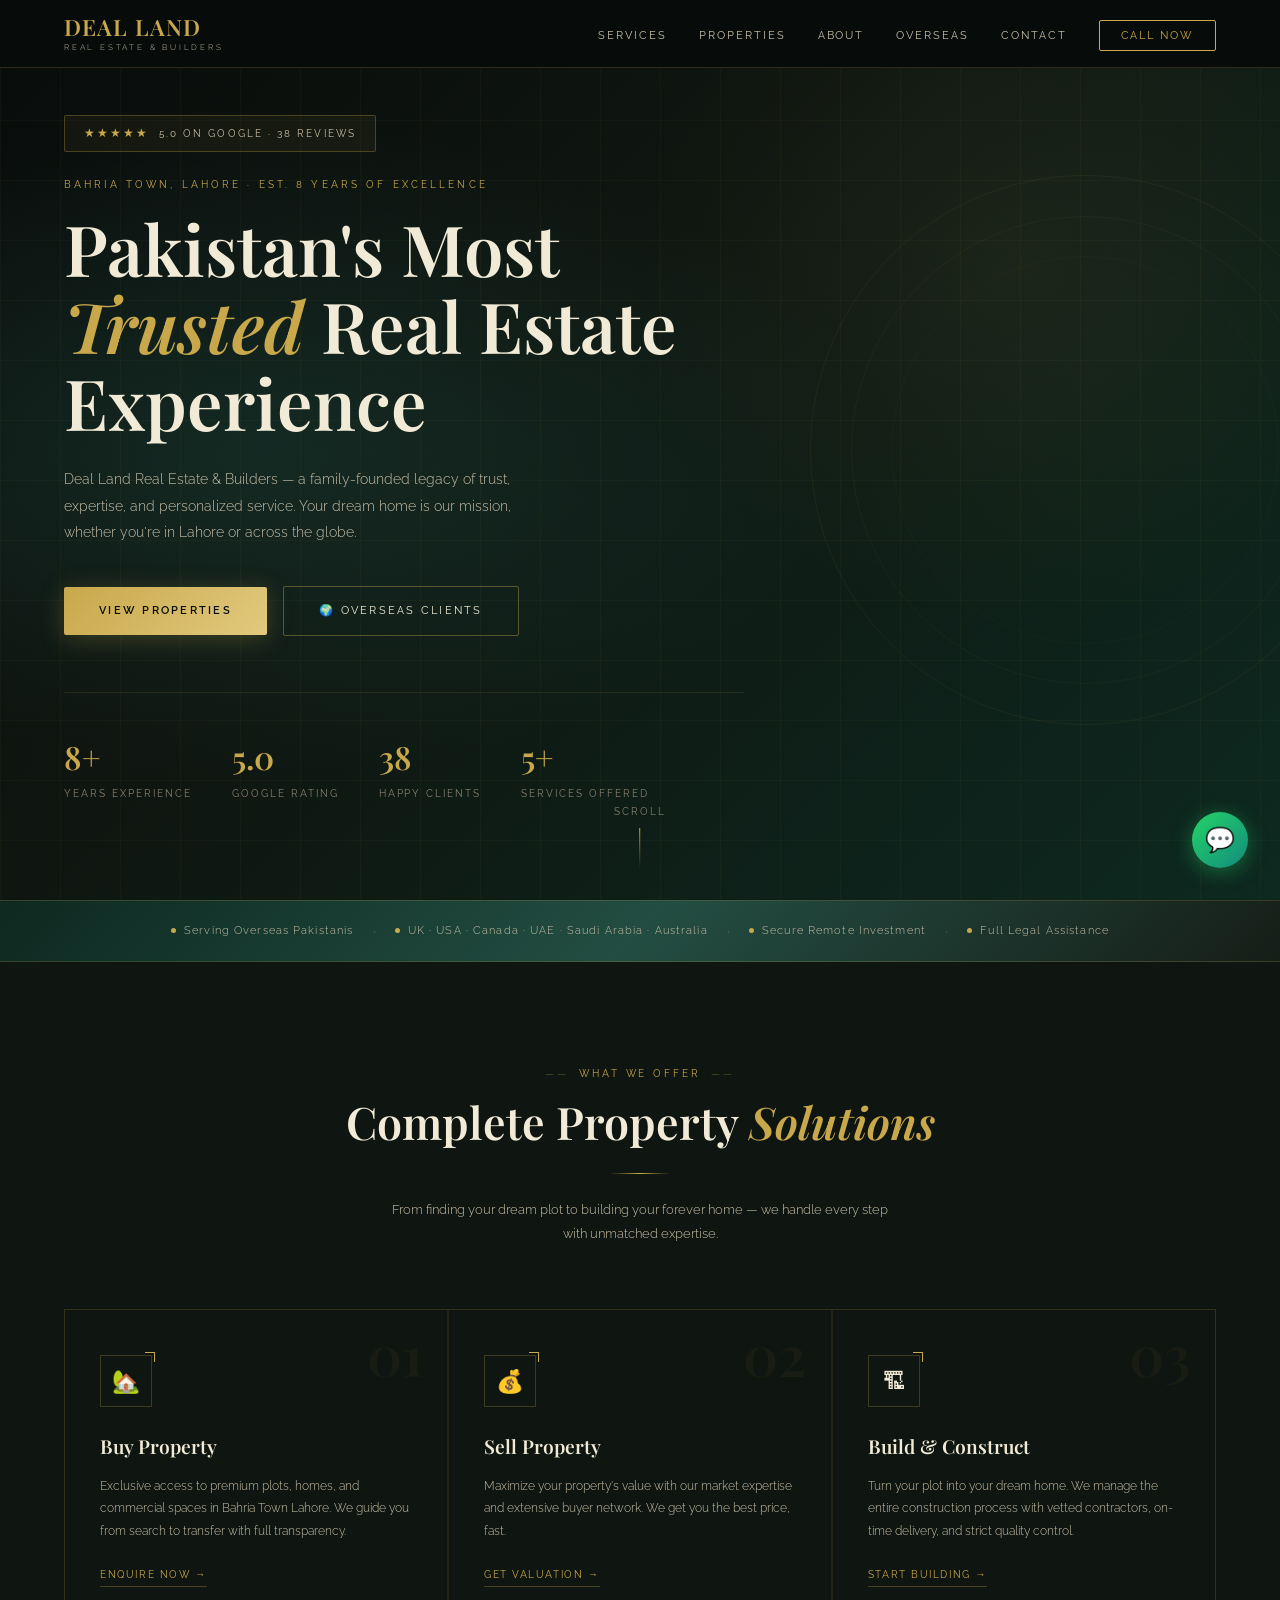
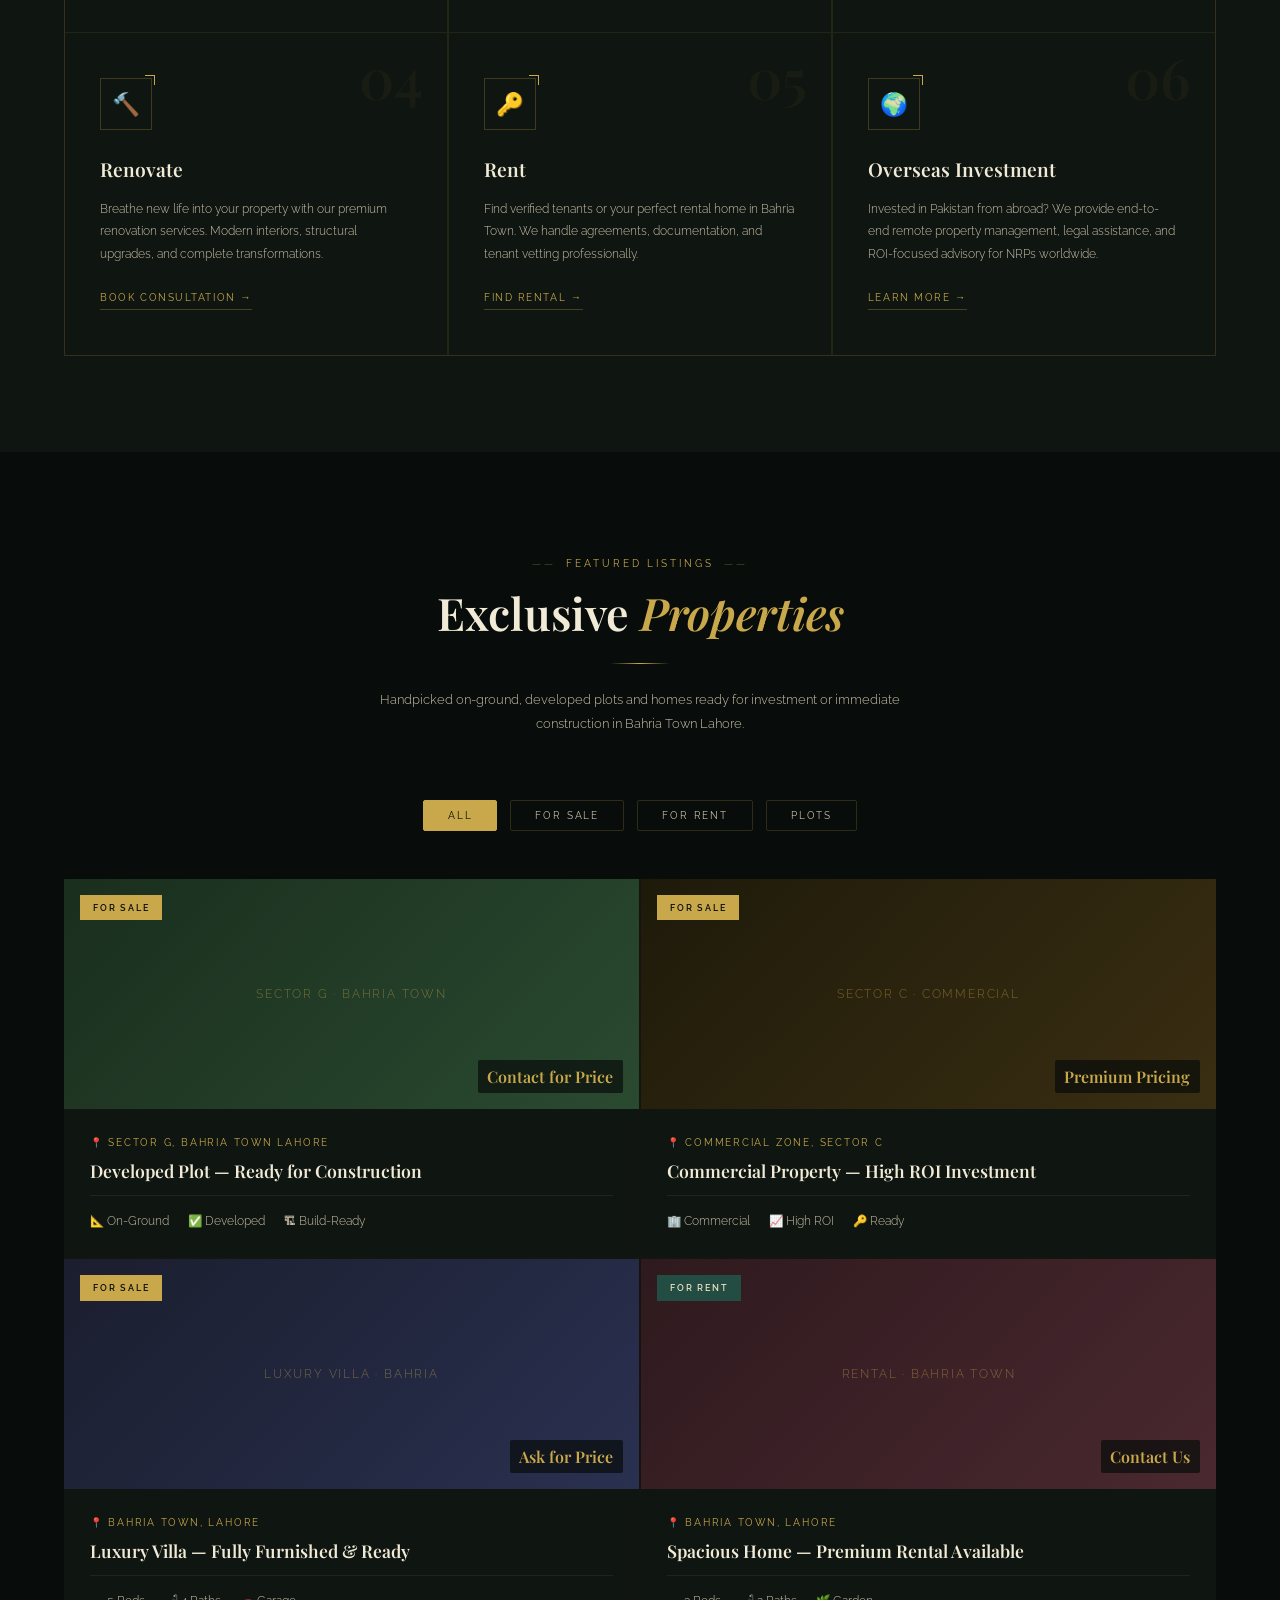
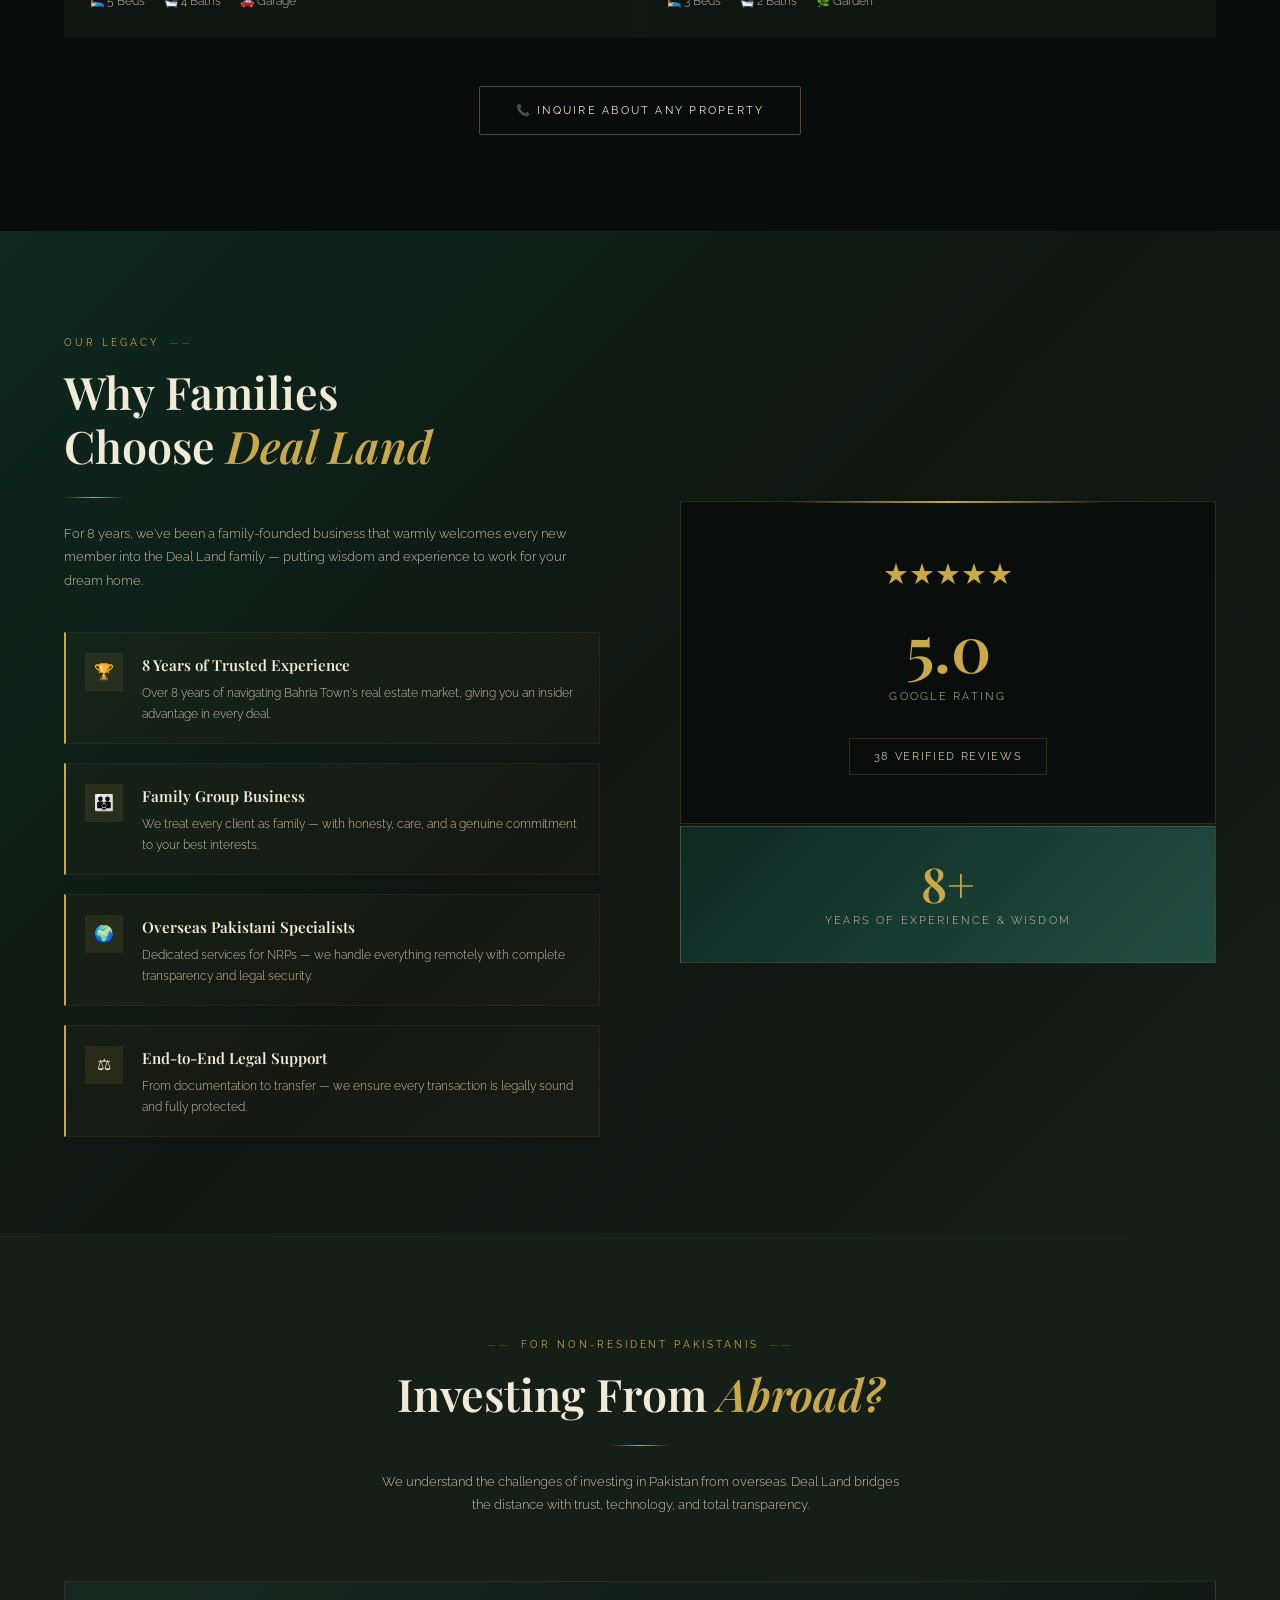
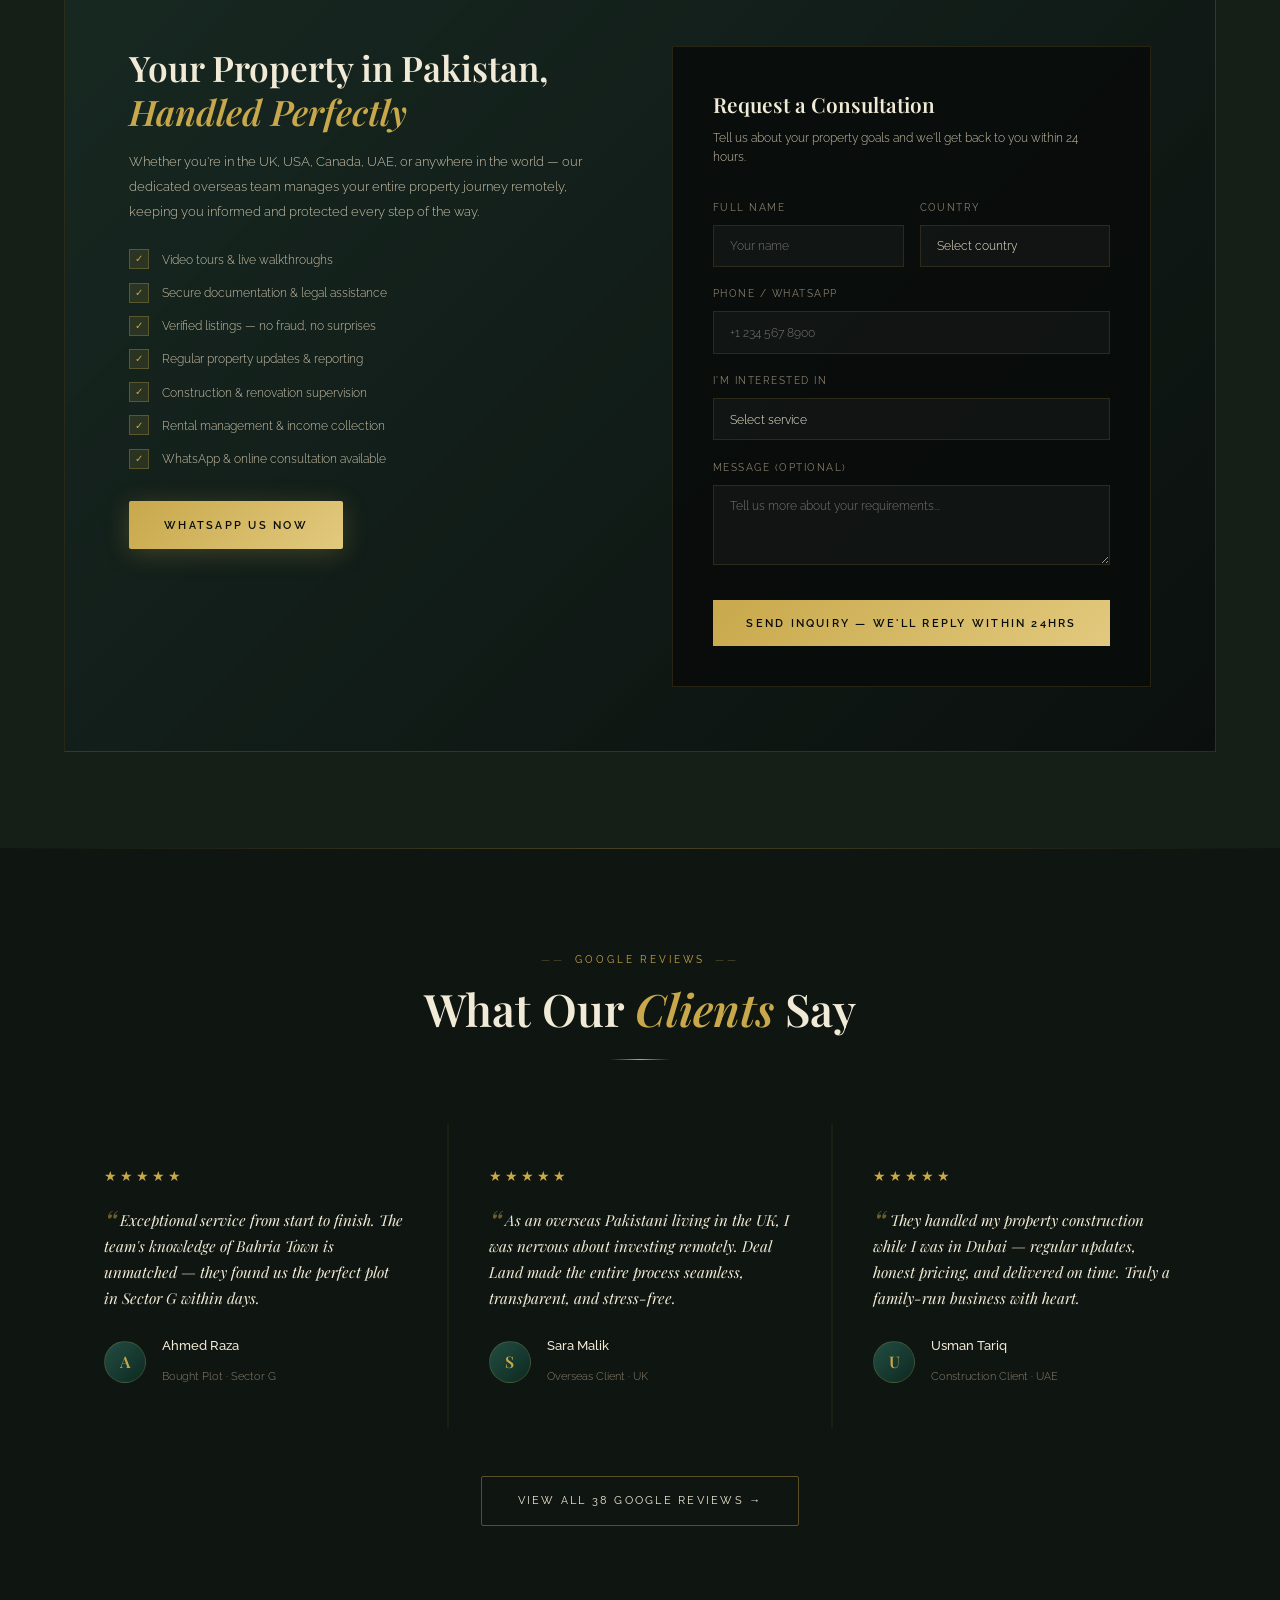
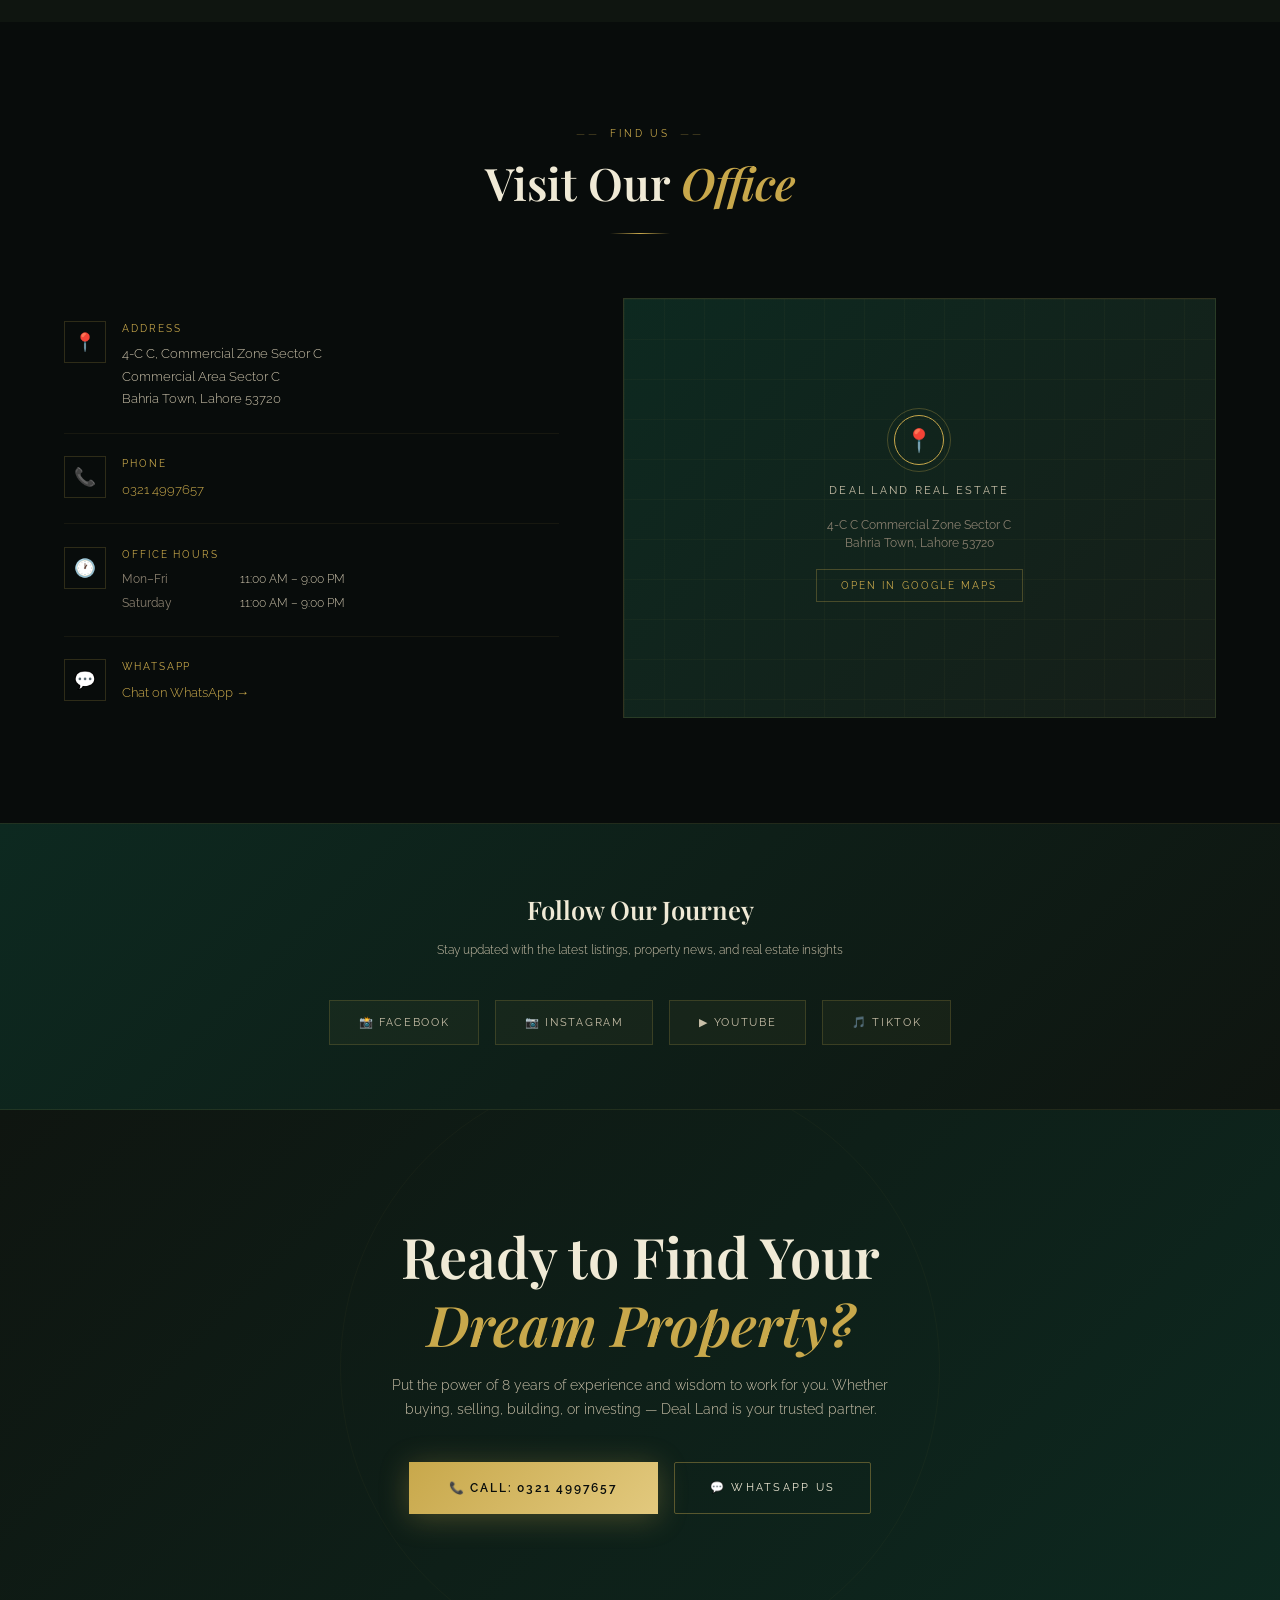
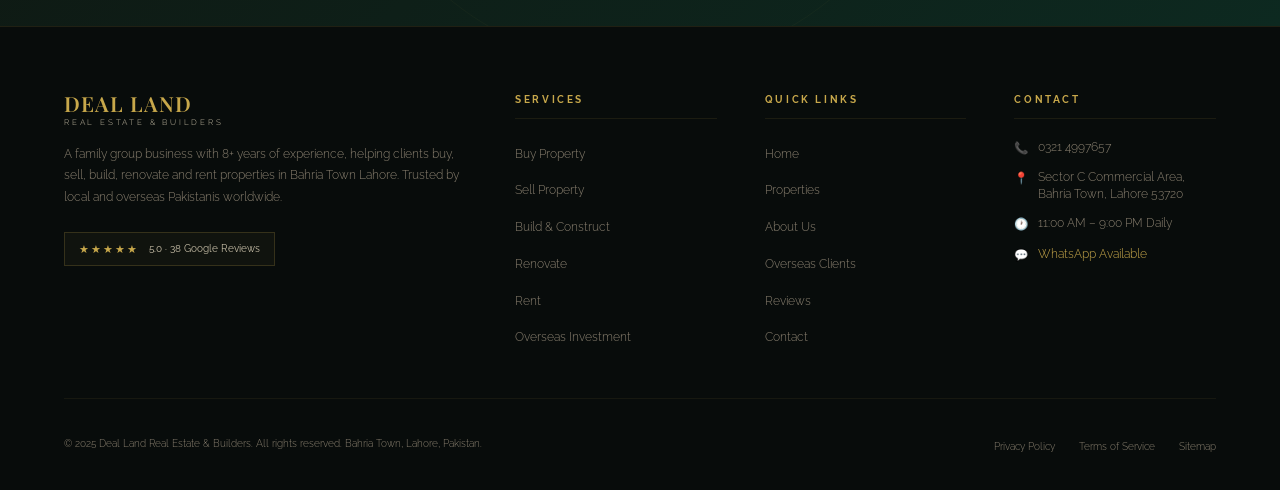
<file: index.html>
<!DOCTYPE html>
<html lang="en">
<head>
<meta charset="UTF-8">
<meta name="viewport" content="width=device-width, initial-scale=1.0">
<title>Deal Land Real Estate & Builders | Luxury Properties in Bahria Town Lahore</title>
<meta name="description" content="Deal Land Real Estate & Builders — Bahria Town Lahore's most trusted property experts. Buy, Sell, Rent, Build & Renovate with 8 years of expertise. 5.0 Google Rating. Serving local and overseas Pakistanis.">
<meta name="keywords" content="real estate Bahria Town Lahore, property for sale Lahore, plots Bahria Town, overseas Pakistani property, buy property Pakistan, Deal Land Real Estate, luxury homes Lahore, Sector G Bahria Town">
<meta name="author" content="Deal Land Real Estate and Builders">
<meta property="og:title" content="Deal Land Real Estate & Builders | Bahria Town Lahore">
<meta property="og:description" content="Pakistan's royal real estate experience. Buy, Sell, Rent, Build & Renovate. Trusted by local & overseas Pakistanis. 5.0 on Google.">
<meta property="og:type" content="website">
<meta property="og:locale" content="en_PK">
<meta name="geo.region" content="PK-PB">
<meta name="geo.placename" content="Lahore, Pakistan">
<link rel="canonical" href="https://deallandrealestate.com">
<link href="https://fonts.googleapis.com/css2?family=Playfair+Display:ital,wght@0,400;0,600;0,700;1,400;1,600&family=Raleway:wght@200;300;400;500;600&display=swap" rel="stylesheet">
<link rel="stylesheet" href="style.css">
<script type="application/ld+json">
{
  "@context": "https://schema.org",
  "@type": "RealEstateAgent",
  "name": "Deal Land Real Estate and Builders",
  "address": {
    "@type": "PostalAddress",
    "streetAddress": "4-C C, Commercial Zone Sector C Commercial Area",
    "addressLocality": "Bahria Town, Lahore",
    "postalCode": "53720",
    "addressCountry": "PK"
  },
  "telephone": "+92-321-4997657",
  "openingHours": "Mo-Sa 11:00-21:00",
  "aggregateRating": {
    "@type": "AggregateRating",
    "ratingValue": "5.0",
    "reviewCount": "38"
  },
  "description": "8 years of experience in real estate. We offer Buy, Sell, Build, Renovate and Rent services in Bahria Town Lahore.",
  "sameAs": [
    "https://www.facebook.com/deallandrealestate",
    "https://www.instagram.com/deallandrealestate",
    "https://www.youtube.com/@deallandrealestate",
    "https://www.tiktok.com/@deallandrealestate"
  ]
}
</script>
</head>
<body>

<!-- NAV -->
<nav id="navbar" aria-label="Main navigation">
  <div class="nav-logo">
    DEAL LAND
    <span>Real Estate &amp; Builders</span>
  </div>
  <ul class="nav-links" id="navLinks" role="list">
    <li><a href="#services">Services</a></li>
    <li><a href="#listings">Properties</a></li>
    <li><a href="#about">About</a></li>
    <li><a href="#overseas">Overseas</a></li>
    <li><a href="#contact">Contact</a></li>
    <li><a href="tel:+923214997657" class="nav-cta">Call Now</a></li>
  </ul>
  <button class="hamburger" id="hamburger" aria-label="Toggle menu" aria-expanded="false">
    <span></span><span></span><span></span>
  </button>
</nav>

<!-- HERO -->
<header id="home" class="hero" role="banner">
  <div class="hero-bg" aria-hidden="true"></div>
  <div class="hero-grid" aria-hidden="true"></div>
  <div class="hero-ornament" aria-hidden="true"></div>
  <div class="hero-content">
    <div class="hero-badge">
      <span class="hero-badge-stars">&#9733;&#9733;&#9733;&#9733;&#9733;</span>
      <span class="hero-badge-text">5.0 on Google &middot; 38 Reviews</span>
    </div>
    <span class="hero-tag">Bahria Town, Lahore &middot; Est. 8 Years of Excellence</span>
    <h1>Pakistan's Most<br><em>Trusted</em> Real Estate<br>Experience</h1>
    <p class="hero-desc">Deal Land Real Estate &amp; Builders — a family-founded legacy of trust, expertise, and personalized service. Your dream home is our mission, whether you're in Lahore or across the globe.</p>
    <div class="hero-actions">
      <a href="#listings" class="btn-primary">View Properties</a>
      <a href="#overseas" class="btn-outline">&#127757; Overseas Clients</a>
    </div>
    <div class="hero-stats">
      <div class="hero-stat">
        <span class="hero-stat-num">8+</span>
        <span class="hero-stat-label">Years Experience</span>
      </div>
      <div class="hero-stat">
        <span class="hero-stat-num">5.0</span>
        <span class="hero-stat-label">Google Rating</span>
      </div>
      <div class="hero-stat">
        <span class="hero-stat-num">38</span>
        <span class="hero-stat-label">Happy Clients</span>
      </div>
      <div class="hero-stat">
        <span class="hero-stat-num">5+</span>
        <span class="hero-stat-label">Services Offered</span>
      </div>
    </div>
  </div>
  <div class="scroll-indicator" aria-hidden="true">
    <span>Scroll</span>
    <div class="scroll-line"></div>
  </div>
</header>

<!-- OVERSEAS TICKER -->
<div class="overseas-banner" role="complementary">
  <div class="ob-item"><div class="ob-dot"></div>Serving Overseas Pakistanis</div>
  <div class="ob-sep">&middot;</div>
  <div class="ob-item"><div class="ob-dot"></div>UK &middot; USA &middot; Canada &middot; UAE &middot; Saudi Arabia &middot; Australia</div>
  <div class="ob-sep">&middot;</div>
  <div class="ob-item"><div class="ob-dot"></div>Secure Remote Investment</div>
  <div class="ob-sep">&middot;</div>
  <div class="ob-item"><div class="ob-dot"></div>Full Legal Assistance</div>
</div>

<!-- SERVICES -->
<section id="services" class="services-section" aria-labelledby="services-title">
  <div class="section-header fade-up">
    <span class="section-tag">What We Offer</span>
    <h2 class="section-title" id="services-title">Complete Property <em>Solutions</em></h2>
    <div class="gold-divider"></div>
    <p class="section-sub">From finding your dream plot to building your forever home — we handle every step with unmatched expertise.</p>
  </div>
  <div class="services-grid" role="list">
    <div class="service-card fade-up" role="listitem">
      <span class="service-num">01</span>
      <div class="service-icon">&#127969;</div>
      <h3 class="service-title">Buy Property</h3>
      <p class="service-desc">Exclusive access to premium plots, homes, and commercial spaces in Bahria Town Lahore. We guide you from search to transfer with full transparency.</p>
      <a href="#contact" class="service-link">Enquire Now &rarr;</a>
    </div>
    <div class="service-card fade-up" role="listitem">
      <span class="service-num">02</span>
      <div class="service-icon">&#128176;</div>
      <h3 class="service-title">Sell Property</h3>
      <p class="service-desc">Maximize your property's value with our market expertise and extensive buyer network. We get you the best price, fast.</p>
      <a href="#contact" class="service-link">Get Valuation &rarr;</a>
    </div>
    <div class="service-card fade-up" role="listitem">
      <span class="service-num">03</span>
      <div class="service-icon">&#127959;</div>
      <h3 class="service-title">Build &amp; Construct</h3>
      <p class="service-desc">Turn your plot into your dream home. We manage the entire construction process with vetted contractors, on-time delivery, and strict quality control.</p>
      <a href="#contact" class="service-link">Start Building &rarr;</a>
    </div>
    <div class="service-card fade-up" role="listitem">
      <span class="service-num">04</span>
      <div class="service-icon">&#128296;</div>
      <h3 class="service-title">Renovate</h3>
      <p class="service-desc">Breathe new life into your property with our premium renovation services. Modern interiors, structural upgrades, and complete transformations.</p>
      <a href="#contact" class="service-link">Book Consultation &rarr;</a>
    </div>
    <div class="service-card fade-up" role="listitem">
      <span class="service-num">05</span>
      <div class="service-icon">&#128273;</div>
      <h3 class="service-title">Rent</h3>
      <p class="service-desc">Find verified tenants or your perfect rental home in Bahria Town. We handle agreements, documentation, and tenant vetting professionally.</p>
      <a href="#contact" class="service-link">Find Rental &rarr;</a>
    </div>
    <div class="service-card fade-up" role="listitem">
      <span class="service-num">06</span>
      <div class="service-icon">&#127757;</div>
      <h3 class="service-title">Overseas Investment</h3>
      <p class="service-desc">Invested in Pakistan from abroad? We provide end-to-end remote property management, legal assistance, and ROI-focused advisory for NRPs worldwide.</p>
      <a href="#overseas" class="service-link">Learn More &rarr;</a>
    </div>
  </div>
</section>

<!-- LISTINGS -->
<section id="listings" class="listings-section" aria-labelledby="listings-title">
  <div class="section-header fade-up">
    <span class="section-tag">Featured Listings</span>
    <h2 class="section-title" id="listings-title">Exclusive <em>Properties</em></h2>
    <div class="gold-divider"></div>
    <p class="section-sub">Handpicked on-ground, developed plots and homes ready for investment or immediate construction in Bahria Town Lahore.</p>
  </div>
  <div class="listing-filters fade-up" role="group" aria-label="Filter properties">
    <button class="filter-btn active" data-filter="all">All</button>
    <button class="filter-btn" data-filter="sale">For Sale</button>
    <button class="filter-btn" data-filter="rent">For Rent</button>
    <button class="filter-btn" data-filter="plot">Plots</button>
  </div>
  <div class="listings-grid" id="listingsGrid" role="list">
    <article class="listing-card fade-up" data-type="plot sale" role="listitem">
      <div class="listing-img-wrap">
        <div class="prop-placeholder prop-p1">Sector G &middot; Bahria Town</div>
        <span class="listing-badge">For Sale</span>
        <span class="listing-price">Contact for Price</span>
      </div>
      <div class="listing-body">
        <div class="listing-loc">&#128205; Sector G, Bahria Town Lahore</div>
        <h3 class="listing-title">Developed Plot — Ready for Construction</h3>
        <div class="listing-features">
          <div class="listing-feat">&#128208; On-Ground</div>
          <div class="listing-feat">&#9989; Developed</div>
          <div class="listing-feat">&#127959; Build-Ready</div>
        </div>
      </div>
    </article>
    <article class="listing-card fade-up" data-type="sale" role="listitem">
      <div class="listing-img-wrap">
        <div class="prop-placeholder prop-p2">Sector C &middot; Commercial</div>
        <span class="listing-badge">For Sale</span>
        <span class="listing-price">Premium Pricing</span>
      </div>
      <div class="listing-body">
        <div class="listing-loc">&#128205; Commercial Zone, Sector C</div>
        <h3 class="listing-title">Commercial Property — High ROI Investment</h3>
        <div class="listing-features">
          <div class="listing-feat">&#127970; Commercial</div>
          <div class="listing-feat">&#128200; High ROI</div>
          <div class="listing-feat">&#128273; Ready</div>
        </div>
      </div>
    </article>
    <article class="listing-card fade-up" data-type="sale" role="listitem">
      <div class="listing-img-wrap">
        <div class="prop-placeholder prop-p3">Luxury Villa &middot; Bahria</div>
        <span class="listing-badge">For Sale</span>
        <span class="listing-price">Ask for Price</span>
      </div>
      <div class="listing-body">
        <div class="listing-loc">&#128205; Bahria Town, Lahore</div>
        <h3 class="listing-title">Luxury Villa — Fully Furnished &amp; Ready</h3>
        <div class="listing-features">
          <div class="listing-feat">&#128716; 5 Beds</div>
          <div class="listing-feat">&#128705; 4 Baths</div>
          <div class="listing-feat">&#128663; Garage</div>
        </div>
      </div>
    </article>
    <article class="listing-card fade-up" data-type="rent" role="listitem">
      <div class="listing-img-wrap">
        <div class="prop-placeholder prop-p4">Rental &middot; Bahria Town</div>
        <span class="listing-badge rent">For Rent</span>
        <span class="listing-price">Contact Us</span>
      </div>
      <div class="listing-body">
        <div class="listing-loc">&#128205; Bahria Town, Lahore</div>
        <h3 class="listing-title">Spacious Home — Premium Rental Available</h3>
        <div class="listing-features">
          <div class="listing-feat">&#128716; 3 Beds</div>
          <div class="listing-feat">&#128705; 2 Baths</div>
          <div class="listing-feat">&#127807; Garden</div>
        </div>
      </div>
    </article>
  </div>
  <div class="section-cta fade-up">
    <a href="#contact" class="btn-outline">&#128222; Inquire About Any Property</a>
  </div>
</section>

<!-- WHY US -->
<section id="about" class="why-section" aria-labelledby="why-title">
  <div class="why-grid">
    <div class="why-left fade-up">
      <div class="section-header why-header">
        <span class="section-tag why-tag">Our Legacy</span>
        <h2 class="section-title" id="why-title">Why Families<br>Choose <em>Deal Land</em></h2>
        <div class="gold-divider gold-left"></div>
        <p class="section-sub sub-left">For 8 years, we've been a family-founded business that warmly welcomes every new member into the Deal Land family — putting wisdom and experience to work for your dream home.</p>
      </div>
      <div class="why-points" role="list">
        <div class="why-point fade-up" role="listitem">
          <div class="wp-icon">&#127942;</div>
          <div class="wp-text">
            <h4>8 Years of Trusted Experience</h4>
            <p>Over 8 years of navigating Bahria Town's real estate market, giving you an insider advantage in every deal.</p>
          </div>
        </div>
        <div class="why-point fade-up" role="listitem">
          <div class="wp-icon">&#128106;</div>
          <div class="wp-text">
            <h4>Family Group Business</h4>
            <p>We treat every client as family — with honesty, care, and a genuine commitment to your best interests.</p>
          </div>
        </div>
        <div class="why-point fade-up" role="listitem">
          <div class="wp-icon">&#127757;</div>
          <div class="wp-text">
            <h4>Overseas Pakistani Specialists</h4>
            <p>Dedicated services for NRPs — we handle everything remotely with complete transparency and legal security.</p>
          </div>
        </div>
        <div class="why-point fade-up" role="listitem">
          <div class="wp-icon">&#9878;</div>
          <div class="wp-text">
            <h4>End-to-End Legal Support</h4>
            <p>From documentation to transfer — we ensure every transaction is legally sound and fully protected.</p>
          </div>
        </div>
      </div>
    </div>
    <div class="why-right fade-up">
      <div class="rating-card">
        <div class="rating-stars" aria-label="5 stars">&#9733;&#9733;&#9733;&#9733;&#9733;</div>
        <div class="rating-num">5.0</div>
        <div class="rating-label">Google Rating</div>
        <div class="rating-total">38 Verified Reviews</div>
      </div>
      <div class="exp-card">
        <div class="exp-num">8+</div>
        <div class="exp-label">Years of Experience &amp; Wisdom</div>
      </div>
    </div>
  </div>
</section>

<!-- OVERSEAS -->
<section id="overseas" class="overseas-section" aria-labelledby="overseas-title">
  <div class="section-header fade-up">
    <span class="section-tag">For Non-Resident Pakistanis</span>
    <h2 class="section-title" id="overseas-title">Investing From <em>Abroad?</em></h2>
    <div class="gold-divider"></div>
    <p class="section-sub">We understand the challenges of investing in Pakistan from overseas. Deal Land bridges the distance with trust, technology, and total transparency.</p>
  </div>
  <div class="overseas-inner fade-up">
    <div class="overseas-text">
      <h2>Your Property in Pakistan,<br><em>Handled Perfectly</em></h2>
      <p>Whether you're in the UK, USA, Canada, UAE, or anywhere in the world — our dedicated overseas team manages your entire property journey remotely, keeping you informed and protected every step of the way.</p>
      <ul class="overseas-perks" role="list">
        <li class="overseas-perk"><div class="perk-check">&#10003;</div>Video tours &amp; live walkthroughs</li>
        <li class="overseas-perk"><div class="perk-check">&#10003;</div>Secure documentation &amp; legal assistance</li>
        <li class="overseas-perk"><div class="perk-check">&#10003;</div>Verified listings — no fraud, no surprises</li>
        <li class="overseas-perk"><div class="perk-check">&#10003;</div>Regular property updates &amp; reporting</li>
        <li class="overseas-perk"><div class="perk-check">&#10003;</div>Construction &amp; renovation supervision</li>
        <li class="overseas-perk"><div class="perk-check">&#10003;</div>Rental management &amp; income collection</li>
        <li class="overseas-perk"><div class="perk-check">&#10003;</div>WhatsApp &amp; online consultation available</li>
      </ul>
      <a href="https://wa.me/923214997657?text=Hi%2C%20I%27m%20an%20overseas%20Pakistani%20interested%20in%20property%20investment" class="btn-primary" target="_blank" rel="noopener noreferrer">WhatsApp Us Now</a>
    </div>
    <div class="overseas-form">
      <div class="form-card">
        <h3 class="form-title">Request a Consultation</h3>
        <p class="form-sub">Tell us about your property goals and we'll get back to you within 24 hours.</p>
        <form id="inquiryForm" novalidate>
          <div class="form-row">
            <div class="form-group">
              <label for="fname">Full Name</label>
              <input type="text" id="fname" name="name" placeholder="Your name" required>
            </div>
            <div class="form-group">
              <label for="country">Country</label>
              <select id="country" name="country">
                <option value="">Select country</option>
                <option>Pakistan</option>
                <option>United Kingdom</option>
                <option>United States</option>
                <option>Canada</option>
                <option>UAE</option>
                <option>Saudi Arabia</option>
                <option>Australia</option>
                <option>Other</option>
              </select>
            </div>
          </div>
          <div class="form-group">
            <label for="phone">Phone / WhatsApp</label>
            <input type="tel" id="phone" name="phone" placeholder="+1 234 567 8900">
          </div>
          <div class="form-group">
            <label for="interest">I'm Interested In</label>
            <select id="interest" name="interest">
              <option value="">Select service</option>
              <option>Buying a Property</option>
              <option>Selling a Property</option>
              <option>Renting a Property</option>
              <option>Construction / Build</option>
              <option>Renovation</option>
              <option>Investment Advisory</option>
            </select>
          </div>
          <div class="form-group">
            <label for="message">Message (Optional)</label>
            <textarea id="message" name="message" rows="3" placeholder="Tell us more about your requirements..."></textarea>
          </div>
          <button type="submit" class="form-submit">Send Inquiry — We'll Reply Within 24hrs</button>
        </form>
      </div>
    </div>
  </div>
</section>

<!-- TESTIMONIALS -->
<section id="reviews" class="testimonials-section" aria-labelledby="reviews-title">
  <div class="section-header fade-up">
    <span class="section-tag">Google Reviews</span>
    <h2 class="section-title" id="reviews-title">What Our <em>Clients</em> Say</h2>
    <div class="gold-divider"></div>
  </div>
  <div class="testimonials-grid fade-up" role="list">
    <article class="testimonial-card" role="listitem">
      <div class="tc-stars" aria-label="5 stars">&#9733;&#9733;&#9733;&#9733;&#9733;</div>
      <p class="tc-text">Exceptional service from start to finish. The team's knowledge of Bahria Town is unmatched — they found us the perfect plot in Sector G within days.</p>
      <div class="tc-author">
        <div class="tc-avatar" aria-hidden="true">A</div>
        <div class="tc-info">
          <h5>Ahmed Raza</h5>
          <span>Bought Plot &middot; Sector G</span>
        </div>
      </div>
    </article>
    <article class="testimonial-card" role="listitem">
      <div class="tc-stars" aria-label="5 stars">&#9733;&#9733;&#9733;&#9733;&#9733;</div>
      <p class="tc-text">As an overseas Pakistani living in the UK, I was nervous about investing remotely. Deal Land made the entire process seamless, transparent, and stress-free.</p>
      <div class="tc-author">
        <div class="tc-avatar" aria-hidden="true">S</div>
        <div class="tc-info">
          <h5>Sara Malik</h5>
          <span>Overseas Client &middot; UK</span>
        </div>
      </div>
    </article>
    <article class="testimonial-card" role="listitem">
      <div class="tc-stars" aria-label="5 stars">&#9733;&#9733;&#9733;&#9733;&#9733;</div>
      <p class="tc-text">They handled my property construction while I was in Dubai — regular updates, honest pricing, and delivered on time. Truly a family-run business with heart.</p>
      <div class="tc-author">
        <div class="tc-avatar" aria-hidden="true">U</div>
        <div class="tc-info">
          <h5>Usman Tariq</h5>
          <span>Construction Client &middot; UAE</span>
        </div>
      </div>
    </article>
  </div>
  <div class="section-cta fade-up">
    <a href="https://g.co/kgs/deallandrealestate" target="_blank" rel="noopener noreferrer" class="btn-outline">View All 38 Google Reviews &rarr;</a>
  </div>
</section>

<!-- CONTACT / LOCATION -->
<section id="contact" class="location-section" aria-labelledby="contact-title">
  <div class="section-header fade-up">
    <span class="section-tag">Find Us</span>
    <h2 class="section-title" id="contact-title">Visit Our <em>Office</em></h2>
    <div class="gold-divider"></div>
  </div>
  <div class="location-grid fade-up">
    <div class="location-info">
      <div class="loc-item">
        <div class="loc-icon">&#128205;</div>
        <div>
          <div class="loc-label">Address</div>
          <div class="loc-val">4-C C, Commercial Zone Sector C<br>Commercial Area Sector C<br>Bahria Town, Lahore 53720</div>
        </div>
      </div>
      <div class="loc-item">
        <div class="loc-icon">&#128222;</div>
        <div>
          <div class="loc-label">Phone</div>
          <div class="loc-val"><a href="tel:+923214997657">0321 4997657</a></div>
        </div>
      </div>
      <div class="loc-item">
        <div class="loc-icon">&#128336;</div>
        <div>
          <div class="loc-label">Office Hours</div>
          <div class="hours-grid">
            <span class="hours-day">Mon–Fri</span>
            <span class="hours-time">11:00 AM – 9:00 PM</span>
            <span class="hours-day">Saturday</span>
            <span class="hours-time">11:00 AM – 9:00 PM</span>
          </div>
        </div>
      </div>
      <div class="loc-item">
        <div class="loc-icon">&#128172;</div>
        <div>
          <div class="loc-label">WhatsApp</div>
          <div class="loc-val"><a href="https://wa.me/923214997657" target="_blank" rel="noopener noreferrer">Chat on WhatsApp &rarr;</a></div>
        </div>
      </div>
    </div>
    <div class="map-wrapper">
      <div class="map-placeholder" id="mapBtn" role="button" tabindex="0" aria-label="Open in Google Maps">
        <div class="map-grid-bg" aria-hidden="true"></div>
        <div class="map-pin-pulse">&#128205;</div>
        <div class="map-label">Deal Land Real Estate</div>
        <div class="map-addr">4-C C Commercial Zone Sector C<br>Bahria Town, Lahore 53720</div>
        <button class="map-btn" type="button">Open in Google Maps</button>
      </div>
    </div>
  </div>
</section>

<!-- SOCIAL -->
<section class="social-section" aria-labelledby="social-title">
  <h2 class="social-title" id="social-title">Follow Our Journey</h2>
  <p class="social-sub">Stay updated with the latest listings, property news, and real estate insights</p>
  <div class="social-links">
    <a href="https://www.facebook.com/deallandrealestate" target="_blank" rel="noopener noreferrer" class="social-btn" aria-label="Facebook">
      &#128248; Facebook
    </a>
    <a href="https://www.instagram.com/deallandrealestate" target="_blank" rel="noopener noreferrer" class="social-btn" aria-label="Instagram">
      &#128247; Instagram
    </a>
    <a href="https://www.youtube.com/@deallandrealestate" target="_blank" rel="noopener noreferrer" class="social-btn" aria-label="YouTube">
      &#9654; YouTube
    </a>
    <a href="https://www.tiktok.com/@deallandrealestate" target="_blank" rel="noopener noreferrer" class="social-btn" aria-label="TikTok">
      &#127925; TikTok
    </a>
  </div>
</section>

<!-- CTA -->
<section class="cta-section" aria-labelledby="cta-title">
  <div class="cta-content fade-up">
    <h2 id="cta-title">Ready to Find Your<br><em>Dream Property?</em></h2>
    <p>Put the power of 8 years of experience and wisdom to work for you. Whether buying, selling, building, or investing — Deal Land is your trusted partner.</p>
    <div class="cta-actions">
      <a href="tel:+923214997657" class="call-btn">&#128222; Call: 0321 4997657</a>
      <a href="https://wa.me/923214997657?text=Hi%2C%20I%27m%20interested%20in%20your%20real%20estate%20services" target="_blank" rel="noopener noreferrer" class="btn-outline">&#128172; WhatsApp Us</a>
    </div>
  </div>
</section>

<!-- FOOTER -->
<footer role="contentinfo">
  <div class="footer-grid">
    <div class="footer-brand">
      <div class="footer-logo">DEAL LAND<span>Real Estate &amp; Builders</span></div>
      <p class="footer-desc">A family group business with 8+ years of experience, helping clients buy, sell, build, renovate and rent properties in Bahria Town Lahore. Trusted by local and overseas Pakistanis worldwide.</p>
      <div class="footer-rating">
        <span class="f-stars">&#9733;&#9733;&#9733;&#9733;&#9733;</span>
        <span>5.0 &middot; 38 Google Reviews</span>
      </div>
    </div>
    <div class="footer-col">
      <h4>Services</h4>
      <ul class="footer-links">
        <li><a href="#services">Buy Property</a></li>
        <li><a href="#services">Sell Property</a></li>
        <li><a href="#services">Build &amp; Construct</a></li>
        <li><a href="#services">Renovate</a></li>
        <li><a href="#services">Rent</a></li>
        <li><a href="#overseas">Overseas Investment</a></li>
      </ul>
    </div>
    <div class="footer-col">
      <h4>Quick Links</h4>
      <ul class="footer-links">
        <li><a href="#home">Home</a></li>
        <li><a href="#listings">Properties</a></li>
        <li><a href="#about">About Us</a></li>
        <li><a href="#overseas">Overseas Clients</a></li>
        <li><a href="#reviews">Reviews</a></li>
        <li><a href="#contact">Contact</a></li>
      </ul>
    </div>
    <div class="footer-col">
      <h4>Contact</h4>
      <div class="footer-contact-item">
        <span class="fci-icon">&#128222;</span>
        <a href="tel:+923214997657">0321 4997657</a>
      </div>
      <div class="footer-contact-item">
        <span class="fci-icon">&#128205;</span>
        <span>Sector C Commercial Area, Bahria Town, Lahore 53720</span>
      </div>
      <div class="footer-contact-item">
        <span class="fci-icon">&#128336;</span>
        <span>11:00 AM – 9:00 PM Daily</span>
      </div>
      <div class="footer-contact-item">
        <span class="fci-icon">&#128172;</span>
        <a href="https://wa.me/923214997657" target="_blank" rel="noopener noreferrer" class="wa-link">WhatsApp Available</a>
      </div>
    </div>
  </div>
  <div class="footer-bottom">
    <p class="footer-copy">&copy; 2025 Deal Land Real Estate &amp; Builders. All rights reserved. Bahria Town, Lahore, Pakistan.</p>
    <ul class="footer-bottom-links">
      <li><a href="#home">Privacy Policy</a></li>
      <li><a href="#home">Terms of Service</a></li>
      <li><a href="#contact">Sitemap</a></li>
    </ul>
  </div>
</footer>

<!-- WHATSAPP FLOAT -->
<a href="https://wa.me/923214997657?text=Hi%20Deal%20Land%2C%20I%27m%20interested%20in%20your%20properties" class="wa-float" target="_blank" rel="noopener noreferrer" aria-label="Chat on WhatsApp">&#128172;</a>
<div class="wa-tooltip" aria-hidden="true">Chat on WhatsApp</div>

<script src="script.js"></script>
</body>
</html>
</file>
<file: style.css>
/* ============================================================
   DEAL LAND REAL ESTATE — style.css
   ============================================================ */

/* ---- RESET & BASE ---- */
*, *::before, *::after {
  margin: 0;
  padding: 0;
  box-sizing: border-box;
}

:root {
  --gold:    #C8A84B;
  --gold2:   #E2C97E;
  --gold3:   #8B6914;
  --emerald: #1A3C34;
  --emerald2:#234D42;
  --emerald3:#0D2920;
  --dark:    #080C0B;
  --dark2:   #0F1510;
  --dark3:   #161E18;
  --text:    #F0EAD6;
  --text2:   #C8BFA8;
  --text3:   #8A8070;
}

html {
  scroll-behavior: smooth;
  font-size: 16px;
}

body {
  font-family: 'Raleway', sans-serif;
  background: var(--dark);
  color: var(--text);
  overflow-x: hidden;
  line-height: 1.7;
}

img { max-width: 100%; display: block; }
a   { color: inherit; }

/* ---- SCROLLBAR ---- */
::-webkit-scrollbar { width: 6px; }
::-webkit-scrollbar-track { background: var(--dark2); }
::-webkit-scrollbar-thumb { background: var(--gold3); border-radius: 3px; }

/* ============================================================
   NAVIGATION
   ============================================================ */
nav {
  position: fixed;
  top: 0; left: 0; right: 0;
  z-index: 9999;
  display: flex;
  align-items: center;
  justify-content: space-between;
  padding: 0 5%;
  height: 68px;
  background: rgba(8, 12, 11, 0.96);
  border-bottom: 1px solid rgba(200,168,75,0.2);
  backdrop-filter: blur(12px);
  -webkit-backdrop-filter: blur(12px);
}

.nav-logo {
  font-family: 'Playfair Display', serif;
  font-size: 1.4rem;
  font-weight: 600;
  color: var(--gold);
  letter-spacing: 0.05em;
  line-height: 1.2;
  flex-shrink: 0;
}

.nav-logo span {
  display: block;
  font-size: 0.5rem;
  font-family: 'Raleway', sans-serif;
  font-weight: 300;
  letter-spacing: 0.35em;
  color: var(--text2);
  text-transform: uppercase;
  margin-top: 2px;
}

.nav-links {
  display: flex;
  gap: 2rem;
  list-style: none;
  align-items: center;
}

.nav-links a {
  font-size: 0.68rem;
  letter-spacing: 0.18em;
  text-transform: uppercase;
  color: var(--text2);
  text-decoration: none;
  font-weight: 400;
  transition: color 0.3s;
  white-space: nowrap;
  position: relative;
  padding-bottom: 4px;
}

.nav-links a::after {
  content: '';
  position: absolute;
  bottom: 0; left: 0;
  width: 0; height: 1px;
  background: var(--gold);
  transition: width 0.3s;
}

.nav-links a:hover { color: var(--gold); }
.nav-links a:hover::after { width: 100%; }

.nav-cta {
  border: 1px solid var(--gold) !important;
  color: var(--gold) !important;
  padding: 0.5rem 1.3rem !important;
  border-radius: 2px;
  transition: all 0.3s !important;
}
.nav-cta:hover {
  background: var(--gold) !important;
  color: var(--dark) !important;
}
.nav-cta::after { display: none !important; }

/* Hamburger */
.hamburger {
  display: none;
  flex-direction: column;
  gap: 5px;
  cursor: pointer;
  background: none;
  border: none;
  padding: 6px;
  flex-shrink: 0;
}
.hamburger span {
  display: block;
  width: 24px;
  height: 2px;
  background: var(--gold);
  transition: all 0.3s;
  border-radius: 2px;
}
.hamburger.open span:nth-child(1) { transform: translateY(7px) rotate(45deg); }
.hamburger.open span:nth-child(2) { opacity: 0; }
.hamburger.open span:nth-child(3) { transform: translateY(-7px) rotate(-45deg); }

/* Mobile drawer */
#mobileNav {
  display: none;
  flex-direction: column;
  position: fixed;
  top: 68px; left: 0; right: 0;
  background: rgba(8,12,11,0.98);
  padding: 1.5rem 5%;
  gap: 0;
  border-bottom: 1px solid rgba(200,168,75,0.2);
  z-index: 9998;
  list-style: none;
}
#mobileNav.open { display: flex; }
#mobileNav li a {
  display: block;
  padding: 0.85rem 0;
  font-size: 0.82rem;
  letter-spacing: 0.15em;
  text-transform: uppercase;
  color: var(--text2);
  text-decoration: none;
  border-bottom: 1px solid rgba(200,168,75,0.08);
  transition: color 0.3s;
}
#mobileNav li a:hover { color: var(--gold); }
#mobileNav li:last-child a {
  color: var(--gold);
  border: 1px solid var(--gold);
  text-align: center;
  margin-top: 1rem;
  border-radius: 2px;
  padding: 0.75rem;
}

/* ============================================================
   HERO
   ============================================================ */
.hero {
  min-height: 100vh;
  position: relative;
  display: flex;
  align-items: center;
  justify-content: flex-start;
  overflow: hidden;
  padding: 100px 5% 5rem;
}

.hero-bg {
  position: absolute; inset: 0;
  background:
    radial-gradient(ellipse 80% 60% at 20% 50%, rgba(26,60,52,0.55) 0%, transparent 60%),
    radial-gradient(ellipse 60% 80% at 80% 30%, rgba(200,168,75,0.07) 0%, transparent 50%),
    linear-gradient(135deg, var(--dark) 0%, var(--dark2) 40%, var(--emerald3) 100%);
}

.hero-grid {
  position: absolute; inset: 0;
  background-image:
    linear-gradient(rgba(200,168,75,0.04) 1px, transparent 1px),
    linear-gradient(90deg, rgba(200,168,75,0.04) 1px, transparent 1px);
  background-size: 60px 60px;
}

.hero-ornament {
  position: absolute;
  width: 550px; height: 550px;
  right: -80px; top: 50%;
  transform: translateY(-50%);
  border-radius: 50%;
  border: 1px solid rgba(200,168,75,0.07);
  pointer-events: none;
}
.hero-ornament::before {
  content: '';
  position: absolute; inset: 40px;
  border-radius: 50%;
  border: 1px solid rgba(200,168,75,0.05);
}
.hero-ornament::after {
  content: '';
  position: absolute; inset: 80px;
  border-radius: 50%;
  border: 1px solid rgba(200,168,75,0.03);
}

.hero-content {
  position: relative;
  z-index: 2;
  max-width: 680px;
  width: 100%;
}

.hero-badge {
  display: inline-flex;
  align-items: center;
  gap: 0.6rem;
  border: 1px solid rgba(200,168,75,0.3);
  background: rgba(200,168,75,0.06);
  padding: 0.45rem 1.2rem;
  border-radius: 2px;
  margin-bottom: 1.5rem;
}
.hero-badge-stars { color: var(--gold); font-size: 0.75rem; letter-spacing: 2px; }
.hero-badge-text  { font-size: 0.65rem; letter-spacing: 0.2em; text-transform: uppercase; color: var(--text2); }

.hero-tag {
  display: block;
  font-size: 0.65rem;
  letter-spacing: 0.3em;
  text-transform: uppercase;
  color: var(--gold);
  margin-bottom: 1rem;
}

.hero h1 {
  font-family: 'Playfair Display', serif;
  font-size: clamp(2.4rem, 5.5vw, 4.8rem);
  font-weight: 600;
  line-height: 1.1;
  color: var(--text);
  margin-bottom: 1.5rem;
}
.hero h1 em { font-style: italic; color: var(--gold); }

.hero-desc {
  font-size: 0.88rem;
  line-height: 1.9;
  color: var(--text2);
  max-width: 500px;
  margin-bottom: 2.5rem;
  font-weight: 300;
}

.hero-actions {
  display: flex;
  gap: 1rem;
  align-items: center;
  flex-wrap: wrap;
}

.hero-stats {
  display: flex;
  gap: 2.5rem;
  margin-top: 3.5rem;
  padding-top: 3rem;
  border-top: 1px solid rgba(200,168,75,0.12);
  flex-wrap: wrap;
}
.hero-stat-num {
  display: block;
  font-family: 'Playfair Display', serif;
  font-size: 2rem;
  font-weight: 600;
  color: var(--gold);
  line-height: 1;
  margin-bottom: 0.3rem;
}
.hero-stat-label {
  font-size: 0.62rem;
  letter-spacing: 0.2em;
  text-transform: uppercase;
  color: var(--text3);
}

.scroll-indicator {
  position: absolute;
  bottom: 2rem; left: 50%;
  transform: translateX(-50%);
  display: flex;
  flex-direction: column;
  align-items: center;
  gap: 0.5rem;
  font-size: 0.6rem;
  letter-spacing: 0.2em;
  text-transform: uppercase;
  color: var(--text3);
}
.scroll-line {
  width: 1px; height: 40px;
  background: linear-gradient(to bottom, var(--gold), transparent);
  animation: scrollAnim 2s ease infinite;
}
@keyframes scrollAnim {
  0%, 100% { opacity: 0.3; }
  50%       { opacity: 1; }
}

/* ============================================================
   SHARED SECTION STYLES
   ============================================================ */
section { padding: 6rem 5%; }

.section-header { text-align: center; margin-bottom: 4rem; }

.section-tag {
  display: inline-block;
  font-size: 0.62rem;
  letter-spacing: 0.3em;
  text-transform: uppercase;
  color: var(--gold);
  margin-bottom: 0.8rem;
}
.section-tag::before,
.section-tag::after {
  content: '——';
  margin: 0 0.6rem;
  opacity: 0.4;
}

.section-title {
  font-family: 'Playfair Display', serif;
  font-size: clamp(1.9rem, 4vw, 2.8rem);
  font-weight: 600;
  color: var(--text);
  line-height: 1.2;
  margin-bottom: 1rem;
}
.section-title em { font-style: italic; color: var(--gold); }

.section-sub {
  font-size: 0.82rem;
  color: var(--text2);
  max-width: 520px;
  margin: 0 auto;
  font-weight: 300;
  line-height: 1.8;
}

.gold-divider {
  width: 60px; height: 1px;
  background: linear-gradient(to right, transparent, var(--gold), transparent);
  margin: 1.5rem auto;
}
.gold-left { margin-left: 0; }

.section-cta { text-align: center; margin-top: 3rem; }

/* ============================================================
   BUTTONS
   ============================================================ */
.btn-primary {
  display: inline-block;
  background: linear-gradient(135deg, var(--gold), var(--gold2));
  color: var(--dark);
  padding: 0.9rem 2.2rem;
  font-family: 'Raleway', sans-serif;
  font-size: 0.7rem;
  letter-spacing: 0.2em;
  text-transform: uppercase;
  font-weight: 600;
  border: none;
  border-radius: 2px;
  cursor: pointer;
  text-decoration: none;
  transition: all 0.3s;
  box-shadow: 0 4px 25px rgba(200,168,75,0.25);
}
.btn-primary:hover {
  transform: translateY(-2px);
  box-shadow: 0 8px 35px rgba(200,168,75,0.4);
}

.btn-outline {
  display: inline-flex;
  align-items: center;
  gap: 0.5rem;
  background: transparent;
  border: 1px solid rgba(200,168,75,0.4);
  color: var(--text);
  padding: 0.9rem 2.2rem;
  font-family: 'Raleway', sans-serif;
  font-size: 0.7rem;
  letter-spacing: 0.2em;
  text-transform: uppercase;
  font-weight: 400;
  border-radius: 2px;
  cursor: pointer;
  text-decoration: none;
  transition: all 0.3s;
}
.btn-outline:hover { border-color: var(--gold); color: var(--gold); }

.call-btn {
  display: inline-flex;
  align-items: center;
  gap: 0.6rem;
  background: linear-gradient(135deg, var(--gold), var(--gold2));
  color: var(--dark);
  padding: 1rem 2.5rem;
  font-family: 'Raleway', sans-serif;
  font-size: 0.75rem;
  letter-spacing: 0.15em;
  text-transform: uppercase;
  font-weight: 600;
  text-decoration: none;
  border: none;
  cursor: pointer;
  transition: all 0.3s;
  box-shadow: 0 4px 30px rgba(200,168,75,0.3);
}
.call-btn:hover {
  transform: translateY(-2px);
  box-shadow: 0 8px 40px rgba(200,168,75,0.45);
}

/* ============================================================
   OVERSEAS BANNER
   ============================================================ */
.overseas-banner {
  background: linear-gradient(135deg, var(--emerald3), var(--emerald2), var(--dark3));
  border-top: 1px solid rgba(200,168,75,0.2);
  border-bottom: 1px solid rgba(200,168,75,0.2);
  padding: 1.1rem 5%;
  display: flex;
  align-items: center;
  justify-content: center;
  gap: 1.2rem;
  flex-wrap: wrap;
}
.ob-item {
  display: flex;
  align-items: center;
  gap: 0.5rem;
  font-size: 0.7rem;
  letter-spacing: 0.1em;
  color: var(--text2);
  font-weight: 300;
}
.ob-dot {
  width: 5px; height: 5px;
  background: var(--gold);
  border-radius: 50%;
  flex-shrink: 0;
}
.ob-sep { color: rgba(200,168,75,0.3); font-size: 0.9rem; }

/* ============================================================
   SERVICES
   ============================================================ */
.services-section { background: var(--dark2); }

.services-grid {
  display: grid;
  grid-template-columns: repeat(3, 1fr);
  gap: 1.5px;
  background: rgba(200,168,75,0.1);
  border: 1px solid rgba(200,168,75,0.1);
}

.service-card {
  position: relative;
  background: var(--dark2);
  padding: 2.8rem 2.2rem;
  overflow: hidden;
  cursor: pointer;
  transition: background 0.4s;
}
.service-card::before {
  content: '';
  position: absolute;
  bottom: 0; left: 0; right: 0;
  height: 2px;
  background: linear-gradient(to right, transparent, var(--gold), transparent);
  transform: scaleX(0);
  transition: transform 0.4s;
}
.service-card:hover { background: var(--dark3); }
.service-card:hover::before { transform: scaleX(1); }

.service-num {
  position: absolute;
  top: 1rem; right: 1.5rem;
  font-family: 'Playfair Display', serif;
  font-size: 3.5rem;
  font-weight: 600;
  color: rgba(200,168,75,0.05);
  line-height: 1;
  pointer-events: none;
  user-select: none;
}

.service-icon {
  width: 52px; height: 52px;
  border: 1px solid rgba(200,168,75,0.25);
  display: flex;
  align-items: center;
  justify-content: center;
  margin-bottom: 1.4rem;
  font-size: 1.4rem;
  position: relative;
}
.service-icon::before {
  content: '';
  position: absolute;
  top: -4px; right: -4px;
  width: 10px; height: 10px;
  border-top: 1px solid var(--gold);
  border-right: 1px solid var(--gold);
}

.service-title {
  font-family: 'Playfair Display', serif;
  font-size: 1.2rem;
  font-weight: 600;
  color: var(--text);
  margin-bottom: 0.8rem;
}

.service-desc {
  font-size: 0.78rem;
  color: var(--text2);
  line-height: 1.8;
  font-weight: 300;
}

.service-link {
  display: inline-flex;
  align-items: center;
  gap: 0.4rem;
  font-size: 0.65rem;
  letter-spacing: 0.15em;
  text-transform: uppercase;
  color: var(--gold);
  margin-top: 1.5rem;
  text-decoration: none;
  border-bottom: 1px solid rgba(200,168,75,0.3);
  padding-bottom: 2px;
  transition: gap 0.3s;
}
.service-link:hover { gap: 0.7rem; }

/* ============================================================
   LISTINGS
   ============================================================ */
.listings-section { background: var(--dark); }

.listing-filters {
  display: flex;
  gap: 0.8rem;
  justify-content: center;
  margin-bottom: 3rem;
  flex-wrap: wrap;
}

.filter-btn {
  background: transparent;
  border: 1px solid rgba(200,168,75,0.2);
  color: var(--text2);
  padding: 0.55rem 1.5rem;
  font-family: 'Raleway', sans-serif;
  font-size: 0.65rem;
  letter-spacing: 0.18em;
  text-transform: uppercase;
  cursor: pointer;
  border-radius: 2px;
  transition: all 0.3s;
}
.filter-btn.active,
.filter-btn:hover {
  background: var(--gold);
  color: var(--dark);
  border-color: var(--gold);
}

.listings-grid {
  display: grid;
  grid-template-columns: repeat(2, 1fr);
  gap: 2px;
  background: rgba(200,168,75,0.06);
}

.listing-card {
  background: var(--dark2);
  overflow: hidden;
  cursor: pointer;
  transition: all 0.4s;
}

.listing-img-wrap {
  height: 230px;
  overflow: hidden;
  position: relative;
}

.prop-placeholder {
  width: 100%; height: 100%;
  display: flex;
  align-items: center;
  justify-content: center;
  font-size: 0.75rem;
  letter-spacing: 0.15em;
  color: rgba(200,168,75,0.5);
  text-transform: uppercase;
  font-weight: 300;
}
.prop-p1 { background: linear-gradient(135deg, #1A2E1E, #2A4A30); }
.prop-p2 { background: linear-gradient(135deg, #1E1A0A, #3A2E12); }
.prop-p3 { background: linear-gradient(135deg, #1A1E2E, #2A3050); }
.prop-p4 { background: linear-gradient(135deg, #2E1A1E, #4A2830); }

.listing-badge {
  position: absolute;
  top: 1rem; left: 1rem;
  z-index: 2;
  background: var(--gold);
  color: var(--dark);
  font-size: 0.58rem;
  letter-spacing: 0.2em;
  text-transform: uppercase;
  font-weight: 600;
  padding: 0.3rem 0.8rem;
}
.listing-badge.rent { background: var(--emerald2); color: #EDE0C4; }

.listing-price {
  position: absolute;
  bottom: 1rem; right: 1rem;
  z-index: 2;
  font-family: 'Playfair Display', serif;
  font-size: 1rem;
  font-weight: 600;
  color: var(--gold);
  background: rgba(8,12,11,0.7);
  padding: 0.2rem 0.6rem;
  border-radius: 2px;
}

.listing-body { padding: 1.6rem; }

.listing-loc {
  font-size: 0.62rem;
  letter-spacing: 0.18em;
  text-transform: uppercase;
  color: var(--gold);
  margin-bottom: 0.5rem;
}

.listing-title {
  font-family: 'Playfair Display', serif;
  font-size: 1.1rem;
  font-weight: 600;
  color: var(--text);
  margin-bottom: 0.8rem;
  line-height: 1.3;
}

.listing-features {
  display: flex;
  gap: 1.2rem;
  padding-top: 1rem;
  border-top: 1px solid rgba(200,168,75,0.1);
  flex-wrap: wrap;
}
.listing-feat {
  font-size: 0.72rem;
  color: var(--text2);
  font-weight: 300;
}

/* ============================================================
   WHY US / ABOUT
   ============================================================ */
.why-section {
  background: linear-gradient(135deg, var(--emerald3) 0%, var(--dark2) 50%, var(--dark3) 100%);
  position: relative;
  overflow: hidden;
}

.why-grid {
  display: grid;
  grid-template-columns: 1fr 1fr;
  gap: 5rem;
  align-items: center;
}

.why-header {
  text-align: left;
  margin-bottom: 2.5rem;
}
.why-tag { }
.why-tag::before { display: none; }

.sub-left { margin-left: 0; text-align: left; }

.why-points {
  display: flex;
  flex-direction: column;
  gap: 1.2rem;
}

.why-point {
  display: flex;
  gap: 1.2rem;
  align-items: flex-start;
  padding: 1.2rem;
  background: rgba(200,168,75,0.03);
  border: 1px solid rgba(200,168,75,0.08);
  border-left: 2px solid var(--gold);
  transition: all 0.3s;
}
.why-point:hover {
  background: rgba(200,168,75,0.06);
}

.wp-icon {
  width: 38px; height: 38px;
  flex-shrink: 0;
  background: rgba(200,168,75,0.1);
  display: flex;
  align-items: center;
  justify-content: center;
  font-size: 1rem;
}

.wp-text h4 {
  font-family: 'Playfair Display', serif;
  font-size: 0.95rem;
  color: var(--text);
  margin-bottom: 0.3rem;
  font-weight: 600;
}
.wp-text p {
  font-size: 0.75rem;
  color: var(--text2);
  line-height: 1.7;
  font-weight: 300;
}

/* Rating & Exp cards */
.rating-card {
  background: rgba(8,12,11,0.8);
  border: 1px solid rgba(200,168,75,0.2);
  padding: 3rem;
  text-align: center;
  position: relative;
}
.rating-card::before {
  content: '';
  position: absolute;
  top: -1px; left: 20%; right: 20%;
  height: 2px;
  background: linear-gradient(to right, transparent, var(--gold), transparent);
}
.rating-stars {
  display: flex;
  justify-content: center;
  gap: 0.3rem;
  font-size: 1.8rem;
  margin-bottom: 1rem;
  color: var(--gold);
}
.rating-num {
  font-family: 'Playfair Display', serif;
  font-size: 4rem;
  font-weight: 600;
  color: var(--gold);
  line-height: 1;
  margin-bottom: 0.5rem;
}
.rating-label {
  font-size: 0.7rem;
  letter-spacing: 0.2em;
  text-transform: uppercase;
  color: var(--text2);
  margin-bottom: 2rem;
  font-weight: 300;
}
.rating-total {
  display: inline-block;
  border: 1px solid rgba(200,168,75,0.2);
  padding: 0.5rem 1.5rem;
  font-size: 0.7rem;
  letter-spacing: 0.15em;
  color: var(--text2);
  text-transform: uppercase;
}

.exp-card {
  background: linear-gradient(135deg, var(--emerald3), var(--emerald2));
  border: 1px solid rgba(200,168,75,0.2);
  padding: 2rem;
  text-align: center;
  margin-top: 2px;
}
.exp-num {
  font-family: 'Playfair Display', serif;
  font-size: 3rem;
  font-weight: 600;
  color: var(--gold);
  line-height: 1;
  margin-bottom: 0.3rem;
}
.exp-label {
  font-size: 0.68rem;
  letter-spacing: 0.2em;
  text-transform: uppercase;
  color: var(--text2);
  font-weight: 300;
}

/* ============================================================
   OVERSEAS
   ============================================================ */
.overseas-section { background: var(--dark3); }

.overseas-inner {
  background: linear-gradient(135deg, rgba(26,60,52,0.35), rgba(8,12,11,0.8));
  border: 1px solid rgba(200,168,75,0.15);
  padding: 4rem;
  display: grid;
  grid-template-columns: 1fr 1fr;
  gap: 4rem;
  align-items: start;
  position: relative;
  overflow: hidden;
}

.overseas-text h2 {
  font-family: 'Playfair Display', serif;
  font-size: clamp(1.6rem, 3vw, 2.2rem);
  font-weight: 600;
  color: var(--text);
  line-height: 1.25;
  margin-bottom: 1rem;
}
.overseas-text h2 em { font-style: italic; color: var(--gold); }

.overseas-text > p {
  font-size: 0.82rem;
  color: var(--text2);
  line-height: 1.9;
  margin-bottom: 1.5rem;
  font-weight: 300;
}

.overseas-perks {
  list-style: none;
  display: flex;
  flex-direction: column;
  gap: 0.75rem;
  margin-bottom: 2rem;
}
.overseas-perk {
  display: flex;
  align-items: center;
  gap: 0.8rem;
  font-size: 0.78rem;
  color: var(--text2);
  font-weight: 300;
}
.perk-check {
  width: 20px; height: 20px;
  flex-shrink: 0;
  background: rgba(200,168,75,0.12);
  border: 1px solid rgba(200,168,75,0.3);
  display: flex;
  align-items: center;
  justify-content: center;
  font-size: 0.65rem;
  color: var(--gold);
}

/* Form */
.form-card {
  background: rgba(8,12,11,0.9);
  border: 1px solid rgba(200,168,75,0.15);
  padding: 2.5rem;
}

.form-title {
  font-family: 'Playfair Display', serif;
  font-size: 1.3rem;
  font-weight: 600;
  color: var(--text);
  margin-bottom: 0.4rem;
}
.form-sub {
  font-size: 0.72rem;
  color: var(--text2);
  margin-bottom: 2rem;
  font-weight: 300;
}

.form-group { margin-bottom: 1.2rem; }
.form-group label {
  display: block;
  font-size: 0.62rem;
  letter-spacing: 0.15em;
  text-transform: uppercase;
  color: var(--text3);
  margin-bottom: 0.5rem;
}
.form-group input,
.form-group select,
.form-group textarea {
  width: 100%;
  background: rgba(255,255,255,0.03);
  border: 1px solid rgba(200,168,75,0.15);
  color: var(--text);
  padding: 0.8rem 1rem;
  font-family: 'Raleway', sans-serif;
  font-size: 0.78rem;
  font-weight: 300;
  outline: none;
  transition: border-color 0.3s;
  -webkit-appearance: none;
  border-radius: 0;
}
.form-group input:focus,
.form-group select:focus,
.form-group textarea:focus {
  border-color: rgba(200,168,75,0.5);
}
.form-group select option { background: var(--dark2); color: var(--text); }
.form-group textarea { resize: vertical; min-height: 80px; }

.form-row {
  display: grid;
  grid-template-columns: 1fr 1fr;
  gap: 1rem;
}

.form-submit {
  width: 100%;
  background: linear-gradient(135deg, var(--gold), var(--gold2));
  color: var(--dark);
  padding: 1rem;
  font-family: 'Raleway', sans-serif;
  font-size: 0.7rem;
  letter-spacing: 0.2em;
  text-transform: uppercase;
  font-weight: 600;
  border: none;
  cursor: pointer;
  transition: all 0.3s;
  margin-top: 0.5rem;
  border-radius: 0;
}
.form-submit:hover { opacity: 0.9; transform: translateY(-1px); }

/* ============================================================
   TESTIMONIALS
   ============================================================ */
.testimonials-section {
  background: var(--dark2);
  position: relative;
}
.testimonials-section::before {
  content: '';
  position: absolute;
  top: 0; left: 0; right: 0;
  height: 1px;
  background: linear-gradient(to right, transparent, rgba(200,168,75,0.3), transparent);
}

.testimonials-grid {
  display: grid;
  grid-template-columns: repeat(3, 1fr);
  gap: 2px;
  background: rgba(200,168,75,0.06);
}

.testimonial-card {
  background: var(--dark2);
  padding: 2.5rem;
  transition: background 0.3s;
}
.testimonial-card:hover { background: var(--dark3); }

.tc-stars {
  color: var(--gold);
  font-size: 0.9rem;
  letter-spacing: 3px;
  margin-bottom: 1.2rem;
}

.tc-text {
  font-family: 'Playfair Display', serif;
  font-size: 0.95rem;
  font-style: italic;
  color: var(--text);
  line-height: 1.7;
  margin-bottom: 1.5rem;
}
.tc-text::before {
  content: '\201C';
  color: var(--gold);
  font-size: 2rem;
  line-height: 0;
  vertical-align: -0.5rem;
  margin-right: 0.2rem;
  opacity: 0.5;
}

.tc-author {
  display: flex;
  align-items: center;
  gap: 1rem;
}
.tc-avatar {
  width: 42px; height: 42px;
  border-radius: 50%;
  background: linear-gradient(135deg, var(--emerald2), var(--emerald3));
  border: 1px solid rgba(200,168,75,0.2);
  display: flex;
  align-items: center;
  justify-content: center;
  font-family: 'Playfair Display', serif;
  font-size: 1rem;
  color: var(--gold);
  font-weight: 600;
  flex-shrink: 0;
}
.tc-info h5 { font-size: 0.82rem; font-weight: 500; color: var(--text); margin-bottom: 0.2rem; }
.tc-info span { font-size: 0.68rem; color: var(--text3); font-weight: 300; }

.reviews-cta { text-align: center; margin-top: 3rem; }

/* ============================================================
   CONTACT / LOCATION
   ============================================================ */
.location-section { background: var(--dark); }

.location-grid {
  display: grid;
  grid-template-columns: 1fr 1.2fr;
  gap: 4rem;
  align-items: start;
}

.location-info { display: flex; flex-direction: column; gap: 0; }

.loc-item {
  display: flex;
  gap: 1rem;
  align-items: flex-start;
  padding: 1.4rem 0;
  border-bottom: 1px solid rgba(200,168,75,0.08);
}
.loc-item:last-child { border-bottom: none; }

.loc-icon {
  width: 42px; height: 42px;
  flex-shrink: 0;
  border: 1px solid rgba(200,168,75,0.2);
  display: flex;
  align-items: center;
  justify-content: center;
  font-size: 1.1rem;
}

.loc-label {
  font-size: 0.6rem;
  letter-spacing: 0.2em;
  text-transform: uppercase;
  color: var(--gold);
  margin-bottom: 0.4rem;
}
.loc-val {
  font-size: 0.82rem;
  color: var(--text2);
  line-height: 1.7;
  font-weight: 300;
}
.loc-val a { color: var(--gold); text-decoration: none; }
.loc-val a:hover { text-decoration: underline; }

.hours-grid {
  display: grid;
  grid-template-columns: 1fr 1fr;
  gap: 0.3rem 0.8rem;
  margin-top: 0.4rem;
}
.hours-day  { font-size: 0.72rem; color: var(--text3); font-weight: 400; }
.hours-time { font-size: 0.72rem; color: var(--text2); font-weight: 300; }

/* Map */
.map-wrapper { }
.map-placeholder {
  background: linear-gradient(135deg, var(--emerald3), var(--dark3));
  border: 1px solid rgba(200,168,75,0.15);
  height: 420px;
  display: flex;
  flex-direction: column;
  align-items: center;
  justify-content: center;
  gap: 1rem;
  position: relative;
  overflow: hidden;
  cursor: pointer;
  transition: border-color 0.3s;
  text-align: center;
}
.map-placeholder:hover { border-color: rgba(200,168,75,0.35); }

.map-grid-bg {
  position: absolute; inset: 0;
  background-image:
    linear-gradient(rgba(200,168,75,0.04) 1px, transparent 1px),
    linear-gradient(90deg, rgba(200,168,75,0.04) 1px, transparent 1px);
  background-size: 40px 40px;
  pointer-events: none;
}

.map-pin-pulse {
  width: 50px; height: 50px;
  border: 1px solid var(--gold);
  border-radius: 50%;
  display: flex;
  align-items: center;
  justify-content: center;
  font-size: 1.4rem;
  position: relative;
  z-index: 1;
}
.map-pin-pulse::before {
  content: '';
  position: absolute; inset: -8px;
  border-radius: 50%;
  border: 1px solid rgba(200,168,75,0.3);
  animation: pulse 2s ease infinite;
}
@keyframes pulse {
  0%, 100% { opacity: 0.3; transform: scale(1); }
  50%       { opacity: 1;   transform: scale(1.1); }
}

.map-label {
  font-size: 0.7rem;
  letter-spacing: 0.2em;
  text-transform: uppercase;
  color: var(--text2);
  z-index: 1;
}
.map-addr {
  font-size: 0.72rem;
  color: var(--text3);
  max-width: 200px;
  line-height: 1.6;
  z-index: 1;
}
.map-btn {
  background: transparent;
  border: 1px solid rgba(200,168,75,0.3);
  color: var(--gold);
  padding: 0.6rem 1.5rem;
  font-family: 'Raleway', sans-serif;
  font-size: 0.65rem;
  letter-spacing: 0.2em;
  text-transform: uppercase;
  cursor: pointer;
  transition: all 0.3s;
  z-index: 1;
  border-radius: 0;
}
.map-btn:hover { background: var(--gold); color: var(--dark); border-color: var(--gold); }

/* ============================================================
   SOCIAL SECTION
   ============================================================ */
.social-section {
  background: linear-gradient(135deg, var(--emerald3), var(--dark2));
  padding: 4rem 5%;
  text-align: center;
  border-top: 1px solid rgba(200,168,75,0.1);
  border-bottom: 1px solid rgba(200,168,75,0.1);
}
.social-title {
  font-family: 'Playfair Display', serif;
  font-size: 1.6rem;
  font-weight: 600;
  color: var(--text);
  margin-bottom: 0.5rem;
}
.social-sub {
  font-size: 0.78rem;
  color: var(--text2);
  margin-bottom: 2.5rem;
  font-weight: 300;
}
.social-links {
  display: flex;
  justify-content: center;
  gap: 1rem;
  flex-wrap: wrap;
}
.social-btn {
  display: flex;
  align-items: center;
  gap: 0.6rem;
  background: rgba(200,168,75,0.05);
  border: 1px solid rgba(200,168,75,0.2);
  color: var(--text2);
  padding: 0.75rem 1.8rem;
  font-size: 0.7rem;
  letter-spacing: 0.15em;
  text-transform: uppercase;
  text-decoration: none;
  transition: all 0.3s;
}
.social-btn:hover {
  background: rgba(200,168,75,0.12);
  border-color: rgba(200,168,75,0.5);
  color: var(--gold);
}

/* ============================================================
   CTA SECTION
   ============================================================ */
.cta-section {
  background: linear-gradient(135deg, var(--dark2), var(--emerald3));
  text-align: center;
  padding: 7rem 5%;
  position: relative;
  overflow: hidden;
}
.cta-section::before {
  content: '';
  position: absolute;
  top: 50%; left: 50%;
  transform: translate(-50%, -50%);
  width: 600px; height: 600px;
  border-radius: 50%;
  border: 1px solid rgba(200,168,75,0.04);
  pointer-events: none;
}

.cta-content { position: relative; z-index: 2; }

.cta-section h2 {
  font-family: 'Playfair Display', serif;
  font-size: clamp(2rem, 5vw, 3.5rem);
  font-weight: 600;
  color: var(--text);
  line-height: 1.2;
  margin-bottom: 1rem;
}
.cta-section h2 em { font-style: italic; color: var(--gold); }

.cta-section > .cta-content > p {
  font-size: 0.85rem;
  color: var(--text2);
  margin-bottom: 2.5rem;
  font-weight: 300;
  max-width: 500px;
  margin-left: auto;
  margin-right: auto;
  line-height: 1.8;
}

.cta-actions {
  display: flex;
  gap: 1rem;
  justify-content: center;
  flex-wrap: wrap;
}

/* ============================================================
   FOOTER
   ============================================================ */
footer {
  background: var(--dark);
  border-top: 1px solid rgba(200,168,75,0.12);
  padding: 4rem 5% 2rem;
}

.footer-grid {
  display: grid;
  grid-template-columns: 2fr 1fr 1fr 1fr;
  gap: 3rem;
  margin-bottom: 3rem;
}

.footer-logo {
  font-family: 'Playfair Display', serif;
  font-size: 1.3rem;
  font-weight: 600;
  color: var(--gold);
  letter-spacing: 0.05em;
  line-height: 1.2;
  margin-bottom: 1rem;
  display: block;
}
.footer-logo span {
  display: block;
  font-size: 0.5rem;
  font-family: 'Raleway', sans-serif;
  font-weight: 300;
  letter-spacing: 0.35em;
  color: var(--text2);
  text-transform: uppercase;
  margin-top: 2px;
}

.footer-desc {
  font-size: 0.75rem;
  color: var(--text3);
  line-height: 1.8;
  font-weight: 300;
  margin-bottom: 1.5rem;
}

.footer-rating {
  display: inline-flex;
  align-items: center;
  gap: 0.6rem;
  border: 1px solid rgba(200,168,75,0.2);
  background: rgba(200,168,75,0.04);
  padding: 0.4rem 0.9rem;
  font-size: 0.65rem;
  color: var(--text2);
}
.f-stars { color: var(--gold); letter-spacing: 2px; font-size: 0.7rem; }

.footer-col h4 {
  font-size: 0.65rem;
  letter-spacing: 0.25em;
  text-transform: uppercase;
  color: var(--gold);
  margin-bottom: 1.2rem;
  padding-bottom: 0.6rem;
  border-bottom: 1px solid rgba(200,168,75,0.1);
}

.footer-links { list-style: none; display: flex; flex-direction: column; gap: 0.6rem; }
.footer-links a {
  font-size: 0.75rem;
  color: var(--text3);
  text-decoration: none;
  font-weight: 300;
  transition: color 0.3s;
}
.footer-links a:hover { color: var(--gold); }

.footer-contact-item {
  display: flex;
  align-items: flex-start;
  gap: 0.6rem;
  font-size: 0.72rem;
  color: var(--text3);
  margin-bottom: 0.75rem;
  line-height: 1.5;
  font-weight: 300;
}
.fci-icon { color: var(--gold); flex-shrink: 0; margin-top: 1px; }
.footer-contact-item a {
  color: var(--text3);
  text-decoration: none;
  transition: color 0.3s;
}
.footer-contact-item a:hover { color: var(--gold); }
.wa-link { color: var(--gold) !important; }

.footer-bottom {
  border-top: 1px solid rgba(200,168,75,0.08);
  padding-top: 2rem;
  display: flex;
  justify-content: space-between;
  align-items: center;
  flex-wrap: wrap;
  gap: 1rem;
}
.footer-copy { font-size: 0.65rem; color: var(--text3); font-weight: 300; }

.footer-bottom-links {
  display: flex;
  gap: 1.5rem;
  list-style: none;
}
.footer-bottom-links a {
  font-size: 0.65rem;
  color: var(--text3);
  text-decoration: none;
  font-weight: 300;
  transition: color 0.3s;
}
.footer-bottom-links a:hover { color: var(--gold); }

/* ============================================================
   WHATSAPP FLOAT
   ============================================================ */
.wa-float {
  position: fixed;
  bottom: 2rem; right: 2rem;
  z-index: 9998;
  background: linear-gradient(135deg, #25D366, #128C7E);
  color: white;
  width: 56px; height: 56px;
  border-radius: 50%;
  display: flex;
  align-items: center;
  justify-content: center;
  font-size: 1.5rem;
  text-decoration: none;
  box-shadow: 0 4px 20px rgba(37,211,102,0.4);
  transition: transform 0.3s;
}
.wa-float:hover { transform: scale(1.1); }

.wa-tooltip {
  position: fixed;
  bottom: 3rem; right: 5rem;
  z-index: 9997;
  background: var(--dark2);
  border: 1px solid rgba(200,168,75,0.2);
  padding: 0.5rem 0.9rem;
  font-size: 0.65rem;
  color: var(--text2);
  letter-spacing: 0.1em;
  white-space: nowrap;
  pointer-events: none;
  opacity: 0;
  transition: opacity 0.3s;
}
.wa-float:hover ~ .wa-tooltip { opacity: 1; }

/* ============================================================
   SCROLL ANIMATION
   ============================================================ */
.fade-up {
  opacity: 0;
  transform: translateY(28px);
  transition: opacity 0.7s cubic-bezier(0.4,0,0.2,1),
              transform 0.7s cubic-bezier(0.4,0,0.2,1);
}
.fade-up.visible {
  opacity: 1;
  transform: translateY(0);
}

/* ============================================================
   RESPONSIVE — TABLET (max 960px)
   ============================================================ */
@media (max-width: 960px) {
  .nav-links  { display: none; }
  .hamburger  { display: flex; }

  .why-grid   { grid-template-columns: 1fr; gap: 3rem; }
  .why-header { text-align: center; }
  .sub-left   { text-align: center; margin: 0 auto; }
  .gold-left  { margin: 1.5rem auto; }
  .why-tag::before { display: inline; }

  .overseas-inner     { grid-template-columns: 1fr; padding: 2.5rem; gap: 2.5rem; }
  .location-grid      { grid-template-columns: 1fr; }
  .testimonials-grid  { grid-template-columns: 1fr 1fr; }
  .services-grid      { grid-template-columns: 1fr 1fr; }
  .listings-grid      { grid-template-columns: 1fr; }
  .footer-grid        { grid-template-columns: 1fr 1fr; }

  .hero-stats { gap: 2rem; }
}

/* ============================================================
   RESPONSIVE — MOBILE (max 600px)
   ============================================================ */
@media (max-width: 600px) {
  section { padding: 4rem 5%; }

  .services-grid     { grid-template-columns: 1fr; }
  .testimonials-grid { grid-template-columns: 1fr; }
  .footer-grid       { grid-template-columns: 1fr; }
  .listings-grid     { grid-template-columns: 1fr; }
  .form-row          { grid-template-columns: 1fr; }

  .overseas-inner { padding: 2rem 1.5rem; }

  .hero-stats { gap: 1.5rem; }
  .hero-stat-num { font-size: 1.6rem; }

  .overseas-banner {
    flex-direction: column;
    align-items: flex-start;
    gap: 0.6rem;
  }
  .ob-sep { display: none; }

  .footer-bottom { flex-direction: column; align-items: flex-start; }
  .footer-bottom-links { flex-wrap: wrap; }

  .cta-section { padding: 5rem 5%; }

  .map-placeholder { height: 320px; }
}
</file>
